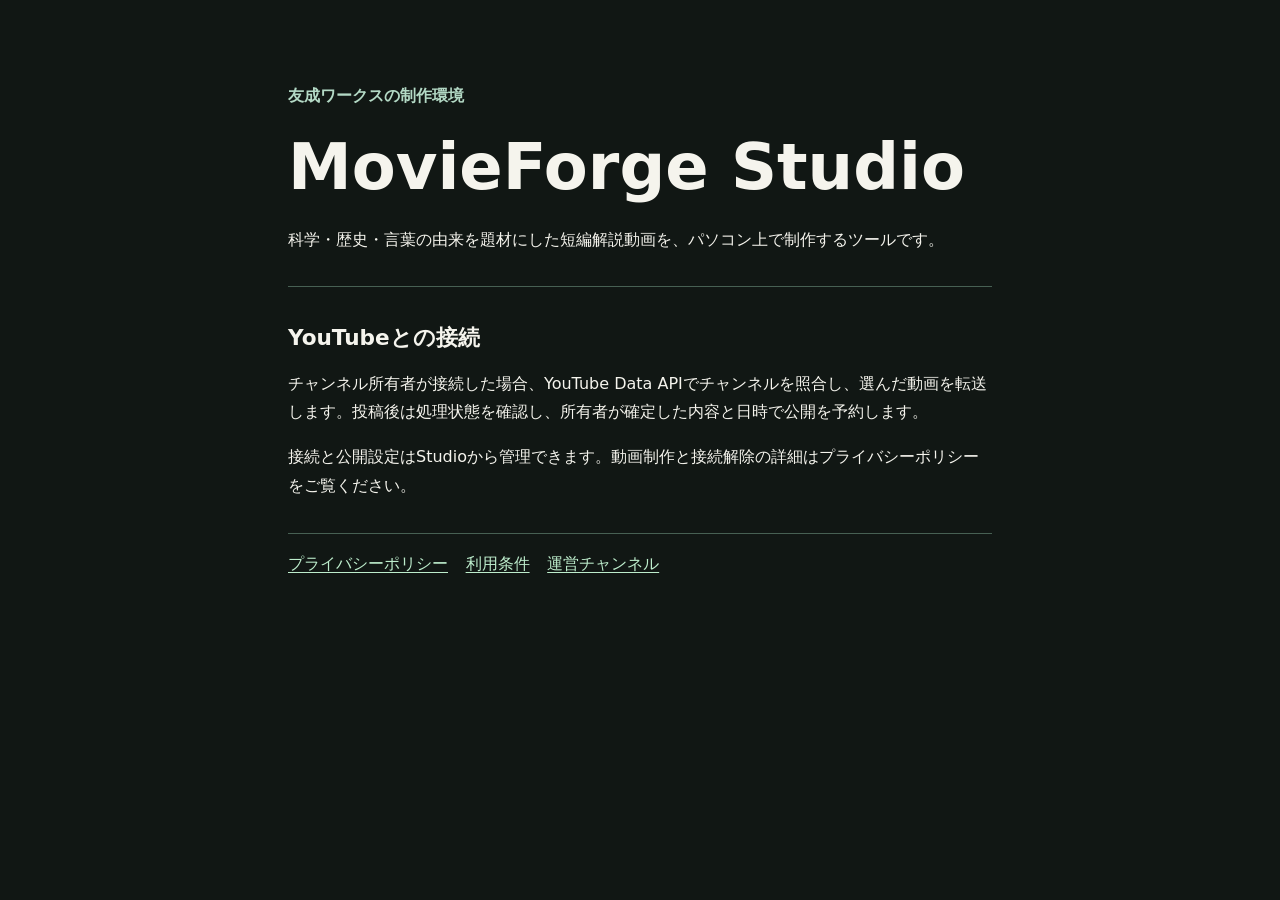
<file: index.html>
<!doctype html>
<html lang="ja">
<meta charset="utf-8">
<meta name="viewport" content="width=device-width, initial-scale=1">
<title>MovieForge Studio</title>
<link rel="stylesheet" href="style.css">
<main>
  <header>
    <p class="label">友成ワークスの制作環境</p>
    <h1>MovieForge Studio</h1>
    <p>科学・歴史・言葉の由来を題材にした短編解説動画を、パソコン上で制作するツールです。</p>
  </header>
  <section aria-labelledby="youtube">
    <h2 id="youtube">YouTubeとの接続</h2>
    <p>チャンネル所有者が接続した場合、YouTube Data APIでチャンネルを照合し、選んだ動画を転送します。投稿後は処理状態を確認し、所有者が確定した内容と日時で公開を予約します。</p>
    <p>接続と公開設定はStudioから管理できます。動画制作と接続解除の詳細はプライバシーポリシーをご覧ください。</p>
  </section>
  <footer>
    <a href="privacy.html">プライバシーポリシー</a>
    <a href="terms.html">利用条件</a>
    <a href="https://www.youtube.com/@%E5%8F%8B%E6%88%90%E3%83%AF%E3%83%BC%E3%82%AF%E3%82%B9">運営チャンネル</a>
  </footer>
</main>
</html>
</file>
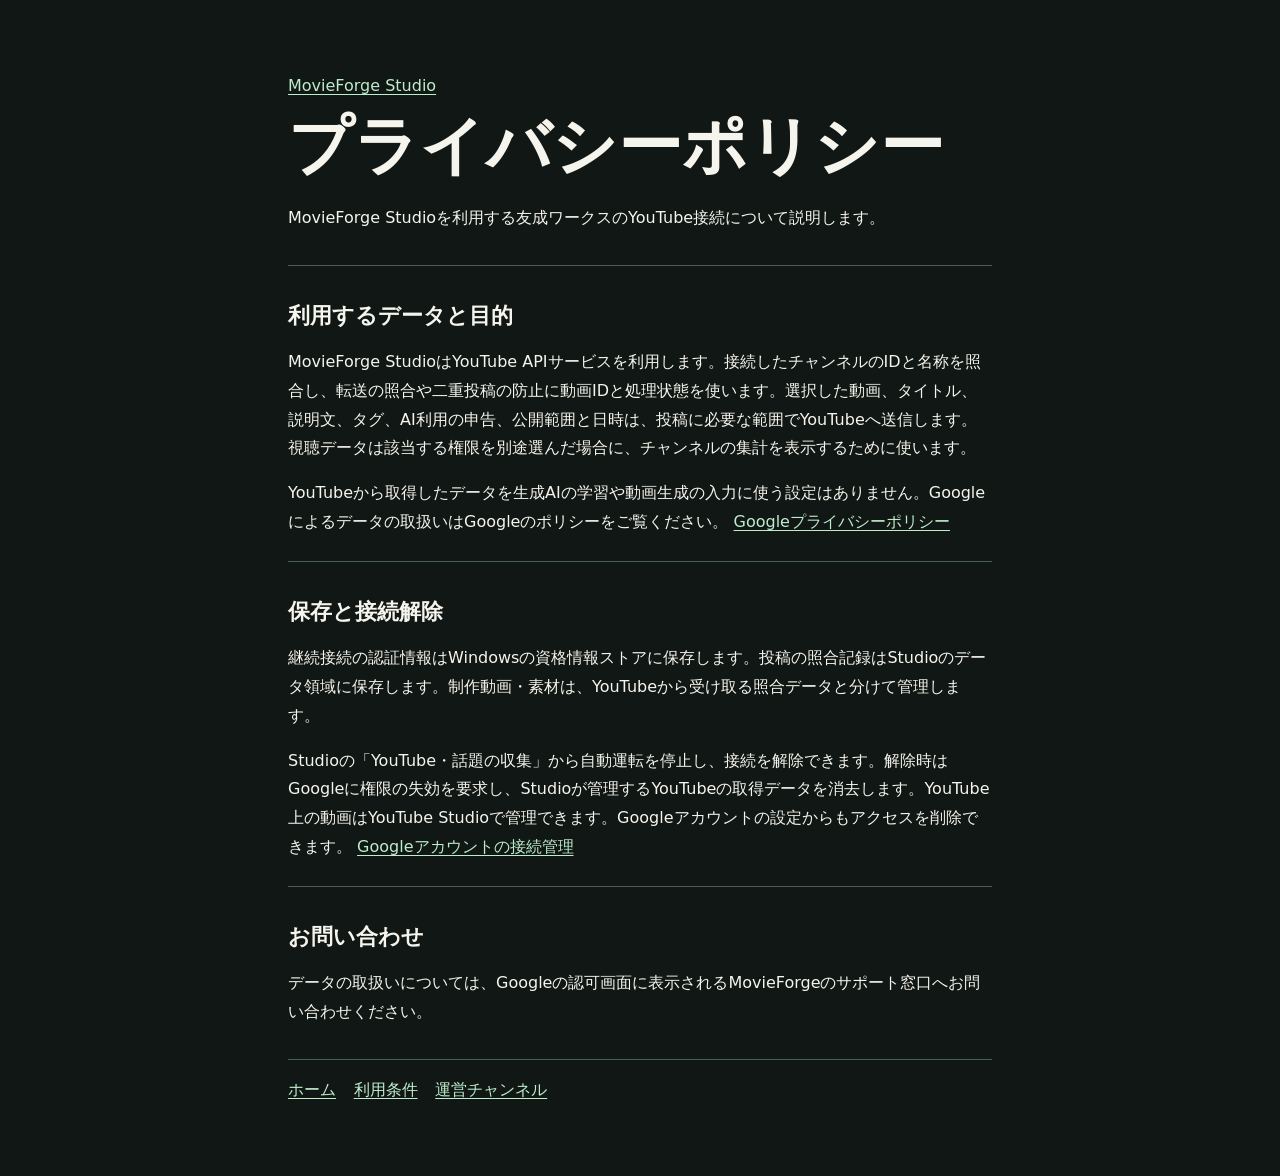
<file: privacy.html>
<!doctype html>
<html lang="ja">
<meta charset="utf-8">
<meta name="viewport" content="width=device-width, initial-scale=1">
<title>プライバシーポリシー | MovieForge Studio</title>
<link rel="stylesheet" href="style.css">
<main>
  <header>
    <a href="index.html">MovieForge Studio</a>
    <h1>プライバシーポリシー</h1>
    <p>MovieForge Studioを利用する友成ワークスのYouTube接続について説明します。</p>
  </header>
  <section>
    <h2>利用するデータと目的</h2>
    <p>MovieForge StudioはYouTube APIサービスを利用します。接続したチャンネルのIDと名称を照合し、転送の照合や二重投稿の防止に動画IDと処理状態を使います。選択した動画、タイトル、説明文、タグ、AI利用の申告、公開範囲と日時は、投稿に必要な範囲でYouTubeへ送信します。視聴データは該当する権限を別途選んだ場合に、チャンネルの集計を表示するために使います。</p>
    <p>YouTubeから取得したデータを生成AIの学習や動画生成の入力に使う設定はありません。Googleによるデータの取扱いはGoogleのポリシーをご覧ください。 <a href="https://policies.google.com/privacy?hl=ja">Googleプライバシーポリシー</a></p>
  </section>
  <section>
    <h2>保存と接続解除</h2>
    <p>継続接続の認証情報はWindowsの資格情報ストアに保存します。投稿の照合記録はStudioのデータ領域に保存します。制作動画・素材は、YouTubeから受け取る照合データと分けて管理します。</p>
    <p>Studioの「YouTube・話題の収集」から自動運転を停止し、接続を解除できます。解除時はGoogleに権限の失効を要求し、Studioが管理するYouTubeの取得データを消去します。YouTube上の動画はYouTube Studioで管理できます。Googleアカウントの設定からもアクセスを削除できます。 <a href="https://myaccount.google.com/permissions">Googleアカウントの接続管理</a></p>
  </section>
  <section>
    <h2>お問い合わせ</h2>
    <p>データの取扱いについては、Googleの認可画面に表示されるMovieForgeのサポート窓口へお問い合わせください。</p>
  </section>
  <footer><a href="index.html">ホーム</a><a href="terms.html">利用条件</a><a href="https://www.youtube.com/@%E5%8F%8B%E6%88%90%E3%83%AF%E3%83%BC%E3%82%AF%E3%82%B9">運営チャンネル</a></footer>
</main>
</html>
</file>
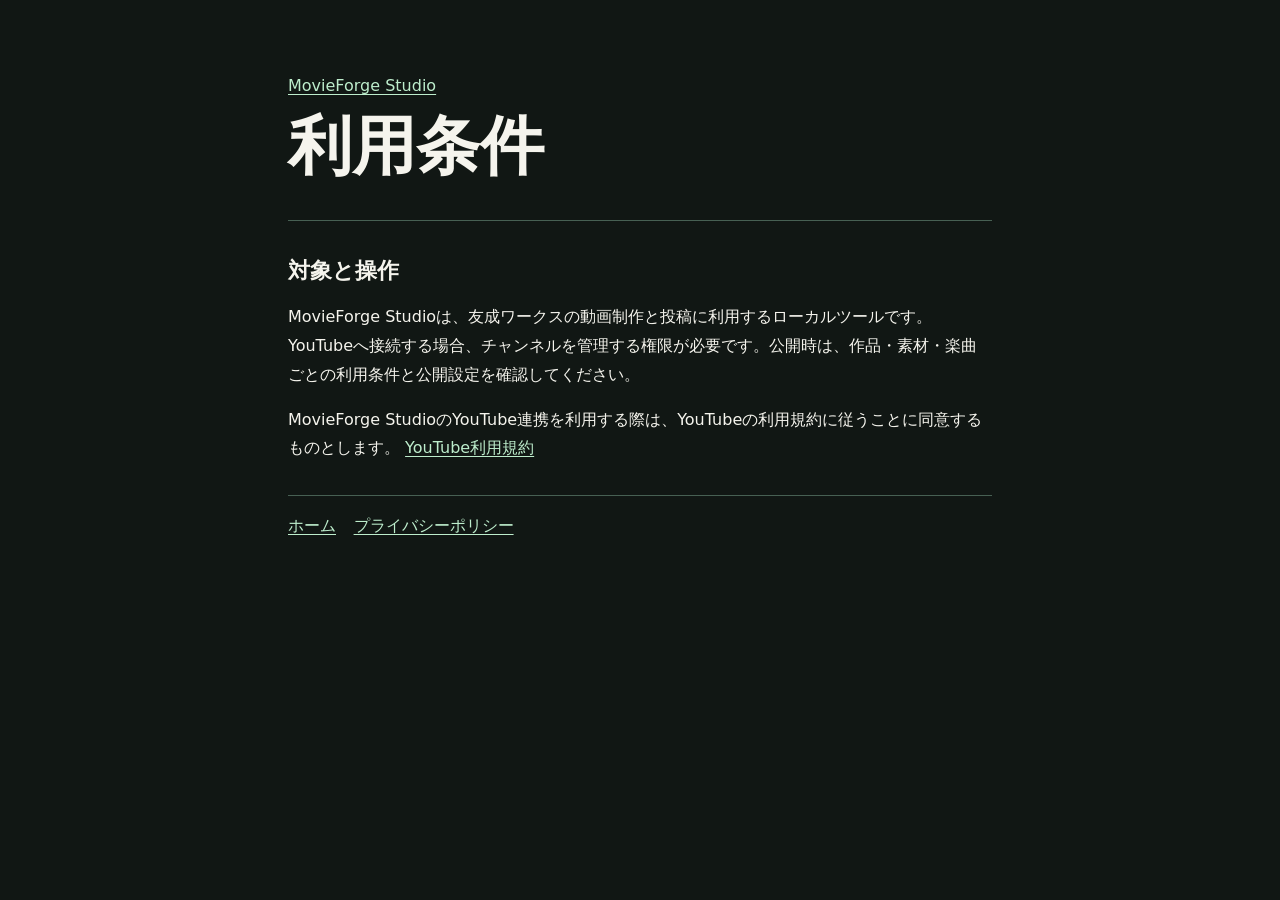
<file: terms.html>
<!doctype html>
<html lang="ja">
<meta charset="utf-8">
<meta name="viewport" content="width=device-width, initial-scale=1">
<title>利用条件 | MovieForge Studio</title>
<link rel="stylesheet" href="style.css">
<main>
  <header>
    <a href="index.html">MovieForge Studio</a>
    <h1>利用条件</h1>
  </header>
  <section>
    <h2>対象と操作</h2>
    <p>MovieForge Studioは、友成ワークスの動画制作と投稿に利用するローカルツールです。YouTubeへ接続する場合、チャンネルを管理する権限が必要です。公開時は、作品・素材・楽曲ごとの利用条件と公開設定を確認してください。</p>
    <p>MovieForge StudioのYouTube連携を利用する際は、YouTubeの利用規約に従うことに同意するものとします。 <a href="https://www.youtube.com/t/terms?hl=ja">YouTube利用規約</a></p>
  </section>
  <footer><a href="index.html">ホーム</a><a href="privacy.html">プライバシーポリシー</a></footer>
</main>
</html>
</file>
<file: style.css>
:root {
  color-scheme: dark;
  font-family: system-ui, "Noto Sans JP", sans-serif;
  color: #f5f4ed;
  background: #111714;
  line-height: 1.8;
}
main { max-width: 44rem; margin: 0 auto; padding: clamp(1.5rem, 5vw, 4rem); }
header { margin: 0 0 2rem; }
h1, h2 { line-height: 1.3; }
h1 { font-size: clamp(2rem, 7vw, 4rem); margin: .25rem 0 1rem; }
h2 { font-size: 1.35rem; }
section { border-top: 1px solid #476053; margin-top: 1.5rem; padding-top: 1.15rem; }
p { margin: .6rem 0 1rem; }
.label { color: #b3d9c5; font-weight: 650; }
a { color: #bdedcc; text-decoration-thickness: .08em; text-underline-offset: .17em; }
footer { border-top: 1px solid #476053; margin-top: 2rem; padding-top: 1rem; display: flex; flex-wrap: wrap; gap: .65rem 1.1rem; }
</file>
